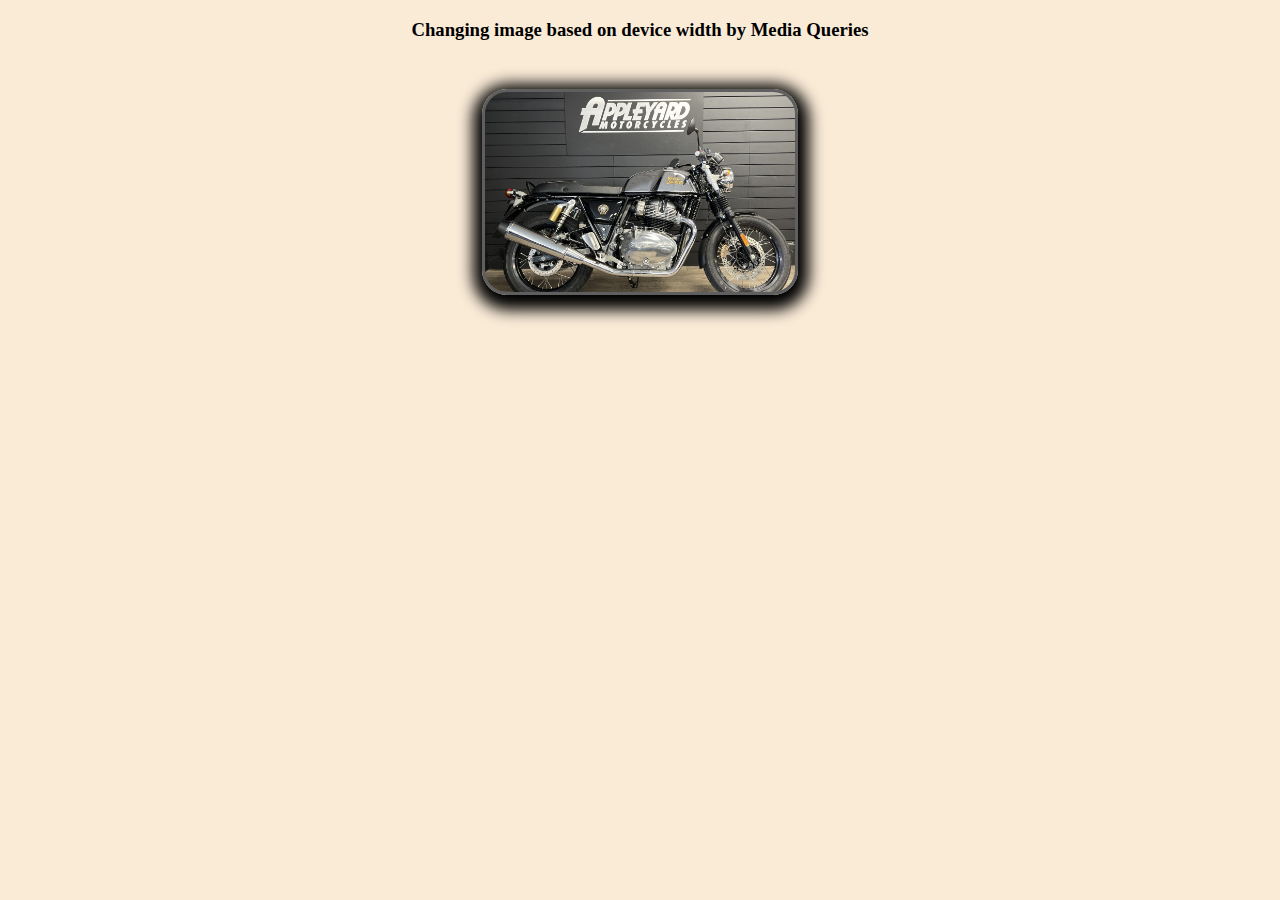
<file: index.html>
<!DOCTYPE html>
<html lang="en">
  <head>
    <meta charset="UTF-8" />
    <meta name="viewport" content="width=device-width, initial-scale=1.0" />
    <title>Document</title>
    <style>

      h3{
        text-align: center;
      }
      body{
        background-color: antiquewhite;
      }
      div {
        border: 3px solid rgb(96, 95, 95);
        width: 310px;
        height: 200px;
        margin: auto;
        position: relative;
        top: 30px;
        border-radius: 25px;
        box-shadow: 1px 5px 15px 10px;
      }

      @media screen and (min-width: 0px) and (max-width: 320px) {
        div {
          background: url(./gt-red.jpg);
          background-size: cover;
        }
      }
      @media screen and (min-width: 321px) and (max-width: 480px) {
        div {
          background: url(./gt-white.jpg);
          background-size: cover;
        }
      }

      @media screen and (min-width: 481px) and (max-width: 720px) {
        div {
          background-image: url(./gt-black.jpg);
          background-size: cover;
        }
      }

      @media screen and (min-width: 721px) and (max-width: 1080px) {
        div{
          background-image: url(./gt-2.jpg);
          background-size: cover;
        }
      }

      @media screen and (min-width:1081px) and (max-width:1760px){
        div{
          background-image: url(./gt-chrome.jpg);
          background-size: cover;
        }
      }

      @media screen and (min-width: 1761px) and (max-width: 2660px){
        div{
          background-image: url(./gt-ch.jpg);
          background-size: cover;
        }
      }
    </style>
  </head>
  <body>
    <h3>Changing image based on device width by Media Queries</h3>
    <div></div>
  </body>
</html>
</file>
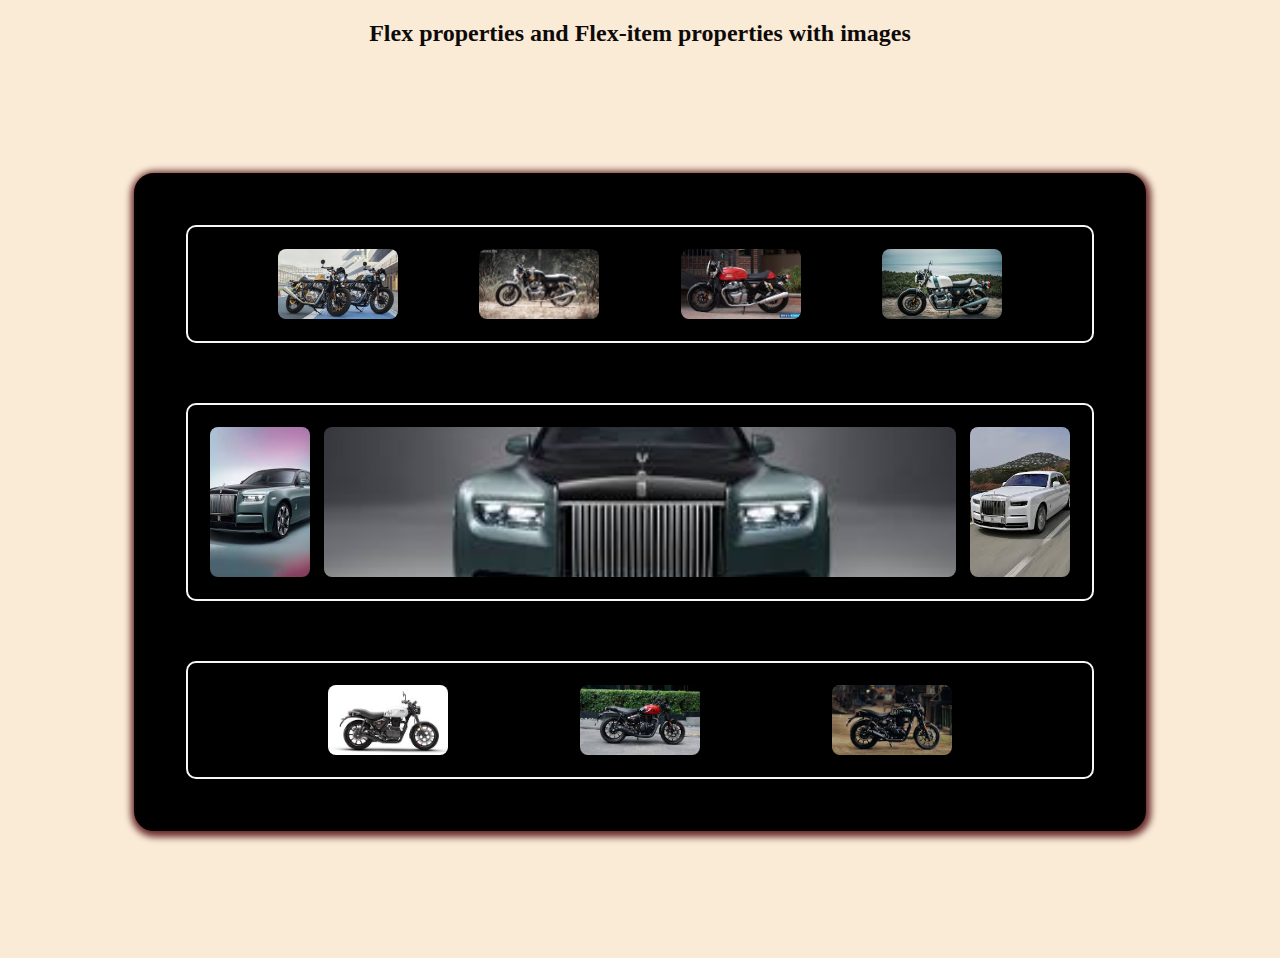
<file: task2.html>
<!DOCTYPE html>
<html lang="en">
  <head>
    <meta charset="UTF-8" />
    <meta name="viewport" content="width=device-width, initial-scale=1.0" />
    <title>Document</title>
    <link rel="stylesheet" href="./task2.css" />
  </head>
  <body>
    <h2>Flex properties and Flex-item properties with images

    </h2>
    <div class="main">
      <div class="first">
        <div><img src="./gt-2.jpg" alt=""></div>
        <div><img src="./gt-black.jpg" alt=""></div>
        <div><img src="./gt-red.jpg" alt=""></div>
        <div><img src="./gt-white.jpg" alt=""></div>
        
      </div>
      
      <div class="second">
        <div><img src="./rr-b.jpg" alt=""></div>
        <div class="grow"><img src="./rr-c.jpg" alt=""></div>
        <div><img src="./rr-d.jpg" alt=""></div>
      </div> 

       <div class="third">
        <div><img src="./c-a.jpg" alt=""></div>
        <div><img src="./c-d.jpg" alt=""></div>
        <div><img src="./a-d.jpg" alt=""></div>
      </div>
    </div>
  </body>
</html>
</file>
<file: task2.css>
h2{
    text-align: center;
    color: rgb(14, 10, 10);
}

body{
    background-color:antiquewhite;
}
.main{
    display: flex;
    flex-wrap: wrap;
    border: 2px rgb(8, 2, 2) solid;
    padding: 20px;
    border-radius: 20px;
    box-shadow: 1px 2px 7px 4px rgb(104, 43, 43);
    background-color: black;
    margin: 10%;
}

.first, .second, .third{
    border: 2px rgb(248, 246, 246) solid;
    border-radius: 10px;
    margin: 30px;
    gap: 10px;
    padding: 20px;
    display: flex;
    flex-wrap: wrap;
    align-content: center;
    justify-content: space-evenly;
    width: 100%;

    
    
    
  
}

.first div{
    border-radius: 10px;
    border: 2px solid ;
    height: 70px;
    width: 120px;
    background-color: rgb(57, 214, 242);
    overflow: hidden;
    
}

.second div{
    border-radius: 10px;
    border: 2px solid ;
    height: 150px;
    width: 100px;
    background-color: rgb(57, 214, 242);
    border-radius: 10px;
    overflow: hidden;
}

.third div{
    border-radius: 10px;
    border: 2px solid ;
    height: 70px;
    width: 120px;
    background-color: rgb(57, 214, 242);
    overflow: hidden;
}

.grow{
    display: flex;
    flex-grow:1;
}

img{
   
    object-fit:cover;
    width: 100%;
    height: 100%;
}
</file>
